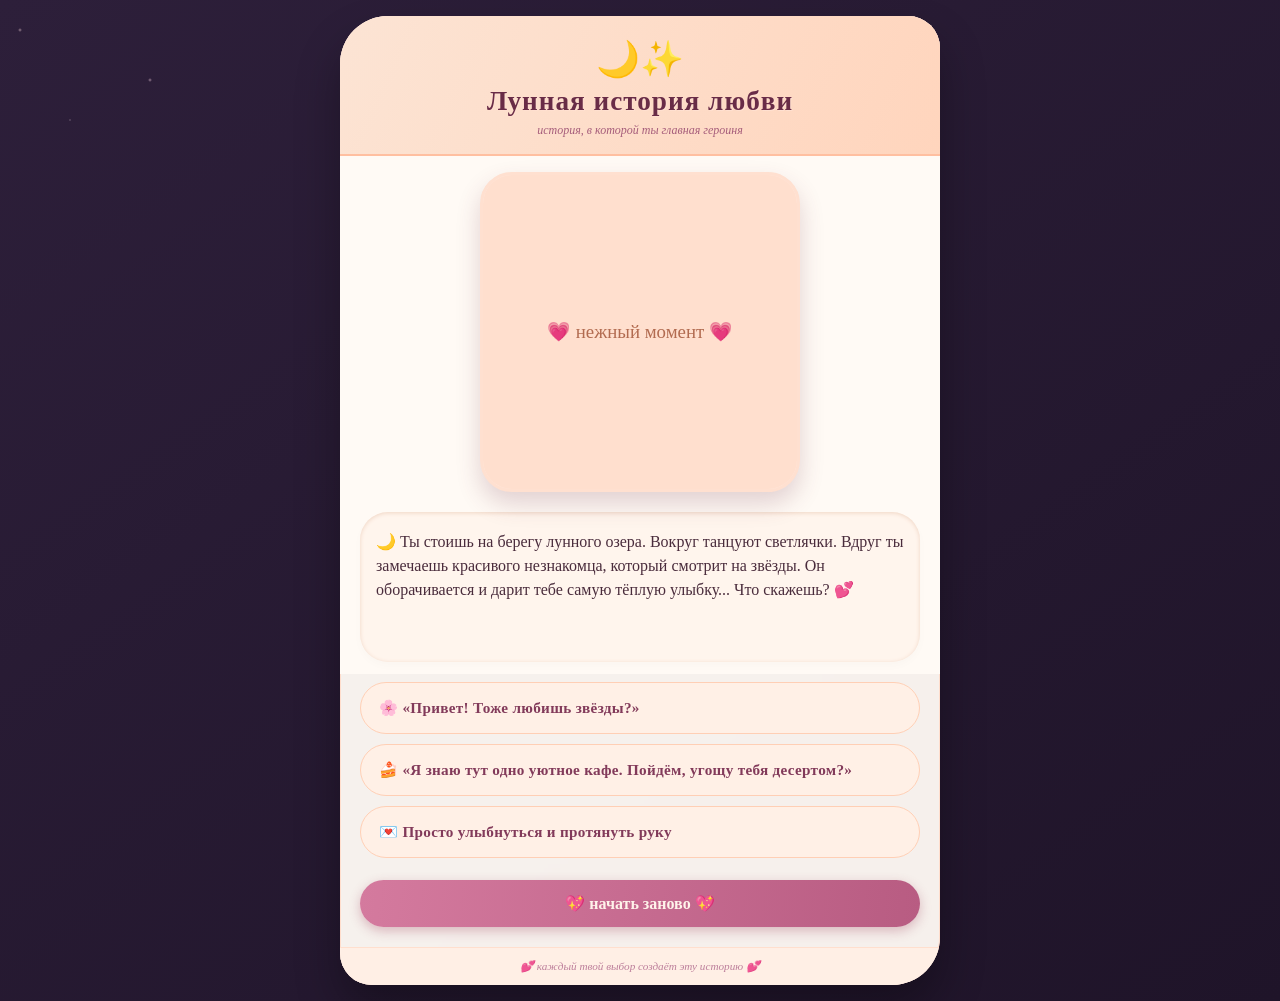
<file: index.html>
<!DOCTYPE html>
<html lang="ru">
<head>
    <meta charset="UTF-8">
    <meta name="viewport" content="width=device-width, initial-scale=1.0, viewport-fit=cover, user-scalable=no">
    <meta name="theme-color" content="#f9e0d0">
    <title>Лунная история любви | романтическая новелла</title>
    <link rel="stylesheet" href="index.css">
    <script src="deepseek_javascript_20260605_6fc157.js" defer></script>
</head>
<body>
    <div class="stars-bg"></div>
    <div class="game-wrapper">
        <div class="love-card">
            <div class="card-header">
                <div class="moon-icon">🌙✨</div>
                <h1>Лунная история любви</h1>
                <p class="sub">история, в которой ты главная героиня</p>
            </div>

            <div class="photo-frame" id="photoFrame">
                <img id="storyImage" src="data:image/svg+xml,%3Csvg xmlns='http://www.w3.org/2000/svg' viewBox='0 0 200 200'%3E%3Crect width='200' height='200' fill='%23ffe4d6'/%3E%3Ctext x='50%25' y='50%25' text-anchor='middle' dy='.3em' fill='%23c48b6e' font-size='14'%3E🌙 здесь будет фото%3C/text%3E%3C/svg%3E" alt="romantic scene">
            </div>

            <div class="story-area">
                <div class="story-text" id="storyText">
                    Загрузка истории...
                </div>
            </div>

            <div class="choices-area" id="choicesArea"></div>

            <div class="action-bar">
                <button class="reset-btn" id="resetBtn">💖 начать заново 💖</button>
            </div>

            <div class="footer-note">
                💕 каждый твой выбор создаёт эту историю 💕
            </div>
        </div>
    </div>
</body>
</html>
</file>
<file: index.css>
/* style.css — милый, романтичный дизайн для девушки */

* {
    margin: 0;
    padding: 0;
    box-sizing: border-box;
    -webkit-tap-highlight-color: transparent;
}

body {
    min-height: 100vh;
    background: linear-gradient(145deg, #2d1f3a 0%, #1f1429 100%);
    font-family: 'Segoe UI', 'Quicksand', -apple-system, BlinkMacSystemFont, 'Georgia', serif;
    display: flex;
    justify-content: center;
    align-items: center;
    padding: 16px;
    position: relative;
    -webkit-font-smoothing: antialiased;
}

/* звёздный фон */
.stars-bg {
    position: fixed;
    top: 0;
    left: 0;
    width: 100%;
    height: 100%;
    background-image: radial-gradient(2px 2px at 20px 30px, #fdd, rgba(0,0,0,0)),
                      radial-gradient(1px 1px at 70px 120px, #ffe6f0, rgba(0,0,0,0)),
                      radial-gradient(2px 2px at 150px 80px, #ffd9e6, rgba(0,0,0,0));
    background-repeat: no-repeat;
    background-size: 200px 200px, 300px 300px, 250px 250px;
    opacity: 0.5;
    pointer-events: none;
}

.game-wrapper {
    max-width: 550px;
    width: 100%;
    margin: 0 auto;
    animation: floatIn 0.5s ease-out;
}

@keyframes floatIn {
    from {
        opacity: 0;
        transform: translateY(20px);
    }
    to {
        opacity: 1;
        transform: translateY(0);
    }
}

/* главная карточка */
.love-card {
    background: rgba(255, 250, 245, 0.96);
    border-radius: 48px 32px 48px 32px;
    box-shadow: 0 25px 45px rgba(0, 0, 0, 0.3), 0 0 0 1px #ffddcc inset;
    overflow: hidden;
    backdrop-filter: blur(2px);
}

/* шапка */
.card-header {
    background: linear-gradient(115deg, #fce4d4 0%, #ffd5bd 100%);
    padding: 22px 16px 16px 16px;
    text-align: center;
    border-bottom: 2px solid #ffbfa0;
}

.moon-icon {
    font-size: 2.2rem;
    margin-bottom: 6px;
}

.card-header h1 {
    font-size: 1.7rem;
    color: #692c47;
    letter-spacing: 1px;
    font-weight: 600;
    text-shadow: 1px 1px 0 #ffe0d0;
}

.sub {
    font-size: 0.75rem;
    color: #a55c7a;
    margin-top: 6px;
    font-style: italic;
}

/* рамка для фото */
.photo-frame {
    padding: 16px 20px 8px 20px;
    background: #fffaf5;
    text-align: center;
}

#storyImage {
    width: 100%;
    max-width: 320px;
    height: auto;
    aspect-ratio: 1 / 1;
    object-fit: cover;
    border-radius: 32px;
    box-shadow: 0 12px 25px rgba(110, 50, 70, 0.2);
    border: 3px solid #ffe0d0;
    transition: all 0.3s ease;
    background: #ffe8dd;
}

/* текст истории */
.story-area {
    padding: 8px 20px 12px 20px;
    background: #fffaf5;
}

.story-text {
    background: #fff5ed;
    padding: 18px 16px;
    border-radius: 28px;
    font-size: 1rem;
    line-height: 1.5;
    color: #4a2c3c;
    box-shadow: inset 0 1px 4px #f0d5c4, 0 4px 10px rgba(0, 0, 0, 0.02);
    min-height: 150px;
    font-weight: 500;
}

/* кнопки выбора */
.choices-area {
    padding: 8px 20px 16px 20px;
    display: flex;
    flex-direction: column;
    gap: 10px;
}

.choice-btn {
    background: #fff0e6;
    border: 1.5px solid #ffcfb5;
    padding: 14px 18px;
    border-radius: 60px;
    font-size: 0.95rem;
    font-family: inherit;
    font-weight: 600;
    color: #823a5a;
    text-align: left;
    cursor: pointer;
    transition: all 0.2s ease;
    display: flex;
    align-items: center;
    gap: 10px;
    letter-spacing: 0.3px;
    min-height: 52px;
}

.choice-btn:active {
    transform: scale(0.97);
    background: #ffe0d0;
}

/* кнопка перезапуска */
.action-bar {
    padding: 6px 20px 20px 20px;
}

.reset-btn {
    background: linear-gradient(95deg, #d47a9e, #b85c82);
    border: none;
    padding: 14px 20px;
    width: 100%;
    border-radius: 60px;
    font-size: 1rem;
    font-weight: 600;
    color: #fff3ea;
    cursor: pointer;
    transition: 0.2s;
    font-family: inherit;
    box-shadow: 0 4px 12px rgba(150, 50, 80, 0.3);
}

.reset-btn:active {
    transform: scale(0.97);
}

.footer-note {
    background: #ffefe5;
    text-align: center;
    padding: 12px;
    font-size: 0.7rem;
    color: #bd7f9b;
    border-top: 1px solid #ffdfce;
    font-style: italic;
}

/* финальное сообщение */
.ending-message {
    background: #f7e1d4;
    padding: 16px;
    text-align: center;
    border-radius: 50px;
    font-weight: 600;
    color: #a14366;
    font-size: 0.95rem;
    animation: gentlePulse 1s ease;
}

@keyframes gentlePulse {
    0% { transform: scale(0.98); opacity: 0.7; }
    100% { transform: scale(1); opacity: 1; }
}

/* адаптив для телефонов */
@media (max-width: 500px) {
    .card-header h1 {
        font-size: 1.45rem;
    }
    .story-text {
        font-size: 0.92rem;
        padding: 14px;
    }
    .choice-btn {
        padding: 12px 14px;
        font-size: 0.88rem;
    }
    .photo-frame {
        padding: 12px 16px 6px 16px;
    }
}

@media (min-width: 768px) {
    .game-wrapper {
        max-width: 600px;
    }
}
</file>
